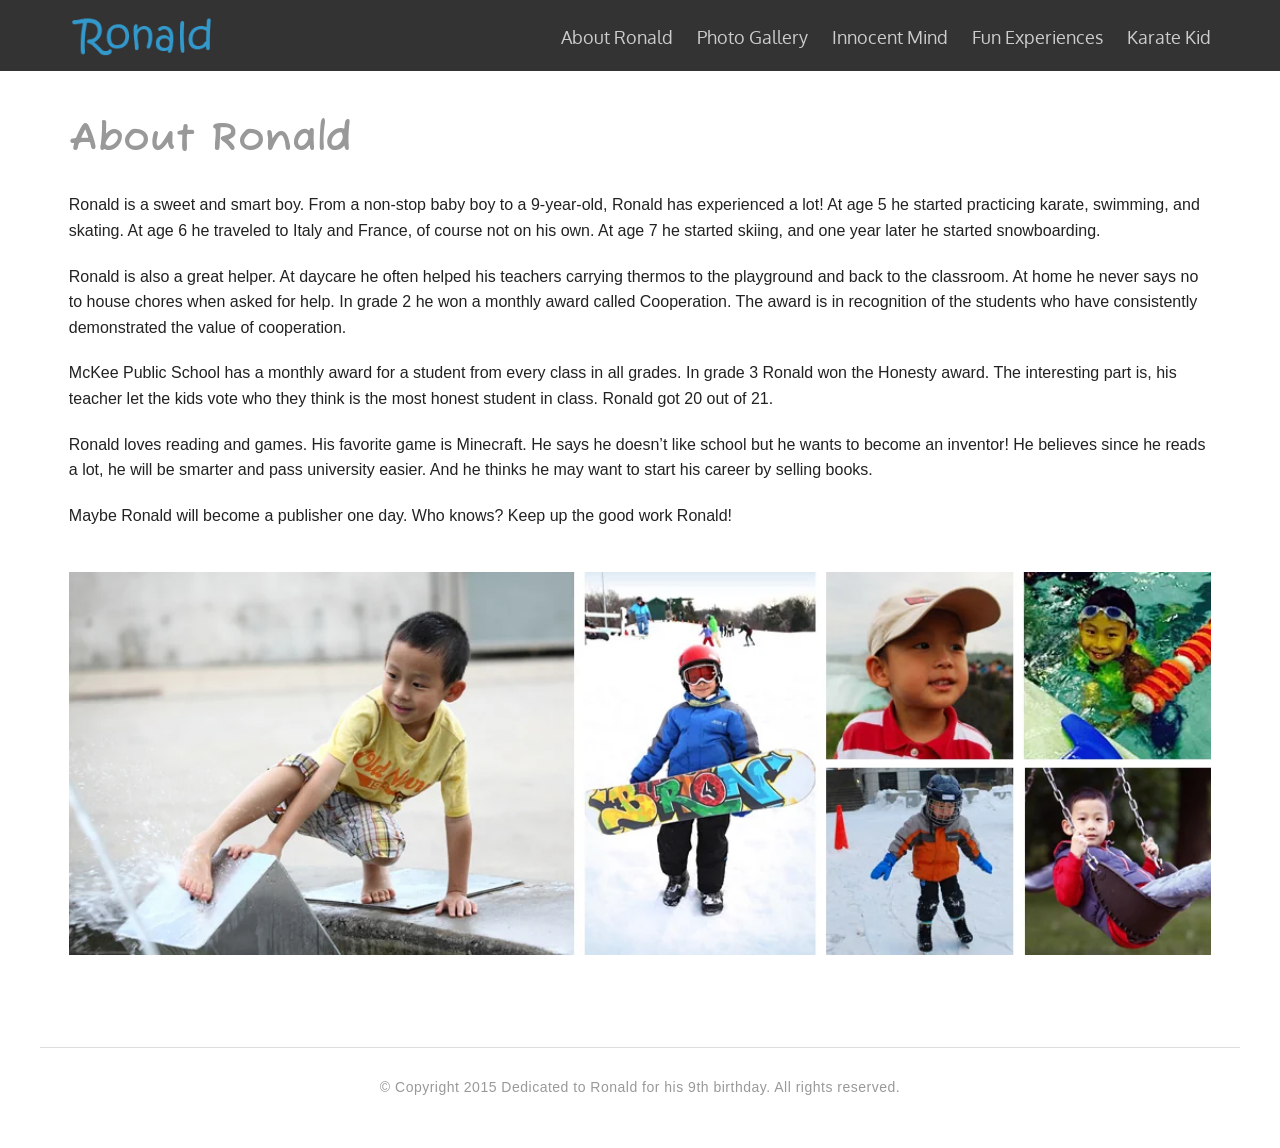
<file: about-ronald.html>
<!doctype html>
<html class="no-js" lang="en">
  <head>
    <meta charset="utf-8" />
    <meta name="viewport" content="width=device-width, initial-scale=1.0" />
    <title>About Ronald</title>
    <link rel="preconnect" href="https://fonts.googleapis.com">
    <link rel="preconnect" href="https://fonts.gstatic.com" crossorigin>
    <link href="https://fonts.googleapis.com/css2?family=Fuzzy+Bubbles:wght@400;700&family=Oxygen:wght@300;400;700&display=swap" rel="stylesheet">
    <link rel="stylesheet" href="topnav.css" />
    <link rel="stylesheet" href="style.css" />
	<link rel="stylesheet" href="css/foundation.css" />    
    <script src="js/vendor/modernizr.js"></script>
	
  </head>
<body>
     <header>
       <nav class="row">
        <div class="medium-12 columns">
          <a href="index.html"><img src="ronald.png" class="logo" /></a>
          <ul>
              <li><a href="about-ronald.html">About Ronald</a></li>
              <li><a href="photo-gallery.html">Photo Gallery</a></li>
              <li><a href="innocent-mind.html">Innocent Mind</a></li>
              <li><a href="fun-experiences.html">Fun Experiences</a></li>
              <li><a href="karate-kid.html">Karate Kid</a></li>
          </ul>
         </div> 
       </nav>
       <a id="menu-icon" href="#">&#9776;</a>
    </header> 
   
    <div class="row">
        <div class="large-12 columns">
        	<h1 class="heading">About Ronald</h1>
          	<p>Ronald is a sweet and smart boy. From a non-stop baby boy to a 9-year-old, Ronald has experienced a lot!  At age 5 he started practicing karate, swimming, and skating. At age 6 he traveled to Italy and France, of course not on his own. At age 7 he started skiing, and one year later he started snowboarding.</p>
			<p>Ronald is also a great helper. At daycare he often helped his teachers carrying thermos to the playground and back to the classroom. At home he never says no to house chores when asked for help. In grade 2 he won a monthly award called Cooperation. The award is in recognition of the students who have consistently demonstrated the value of cooperation.</p>
            <p>McKee Public School has a monthly award for a student from every class in all grades. In grade 3 Ronald won the Honesty award. The interesting part is, his teacher let the kids vote who they think is the most honest student in class. Ronald got 20 out of 21.</p>
			<p>Ronald loves reading and games. His favorite game is Minecraft. He says he doesn’t like school but he wants to become an inventor! He believes since he reads a lot, he will be smarter and pass university easier. And he thinks he may want to start his career by selling books.</p>
			<p>Maybe Ronald will become a publisher one day. Who knows?  Keep up the good work Ronald!</p><br>
            <img src="images/collage.webp" style="width: 100%;" /><br><br>
        </div>  
     </div>
    <br><br>
      
   <div class="row">
    <hr>
    <div class="large-12 columns">
          <footer>© Copyright 2015 Dedicated to Ronald for his 9th birthday. All rights reserved. </footer> 
    </div> 
  </div>
       
    <script src="https://ajax.googleapis.com/ajax/libs/jquery/1.10.2/jquery.min.js"></script>	
	<script type="text/javascript" src="custom.js"></script>
    
    <script src="js/vendor/jquery.js"></script>
    <script src="js/foundation.min.js"></script>
    
    
   
  </body>
</html>
</file>
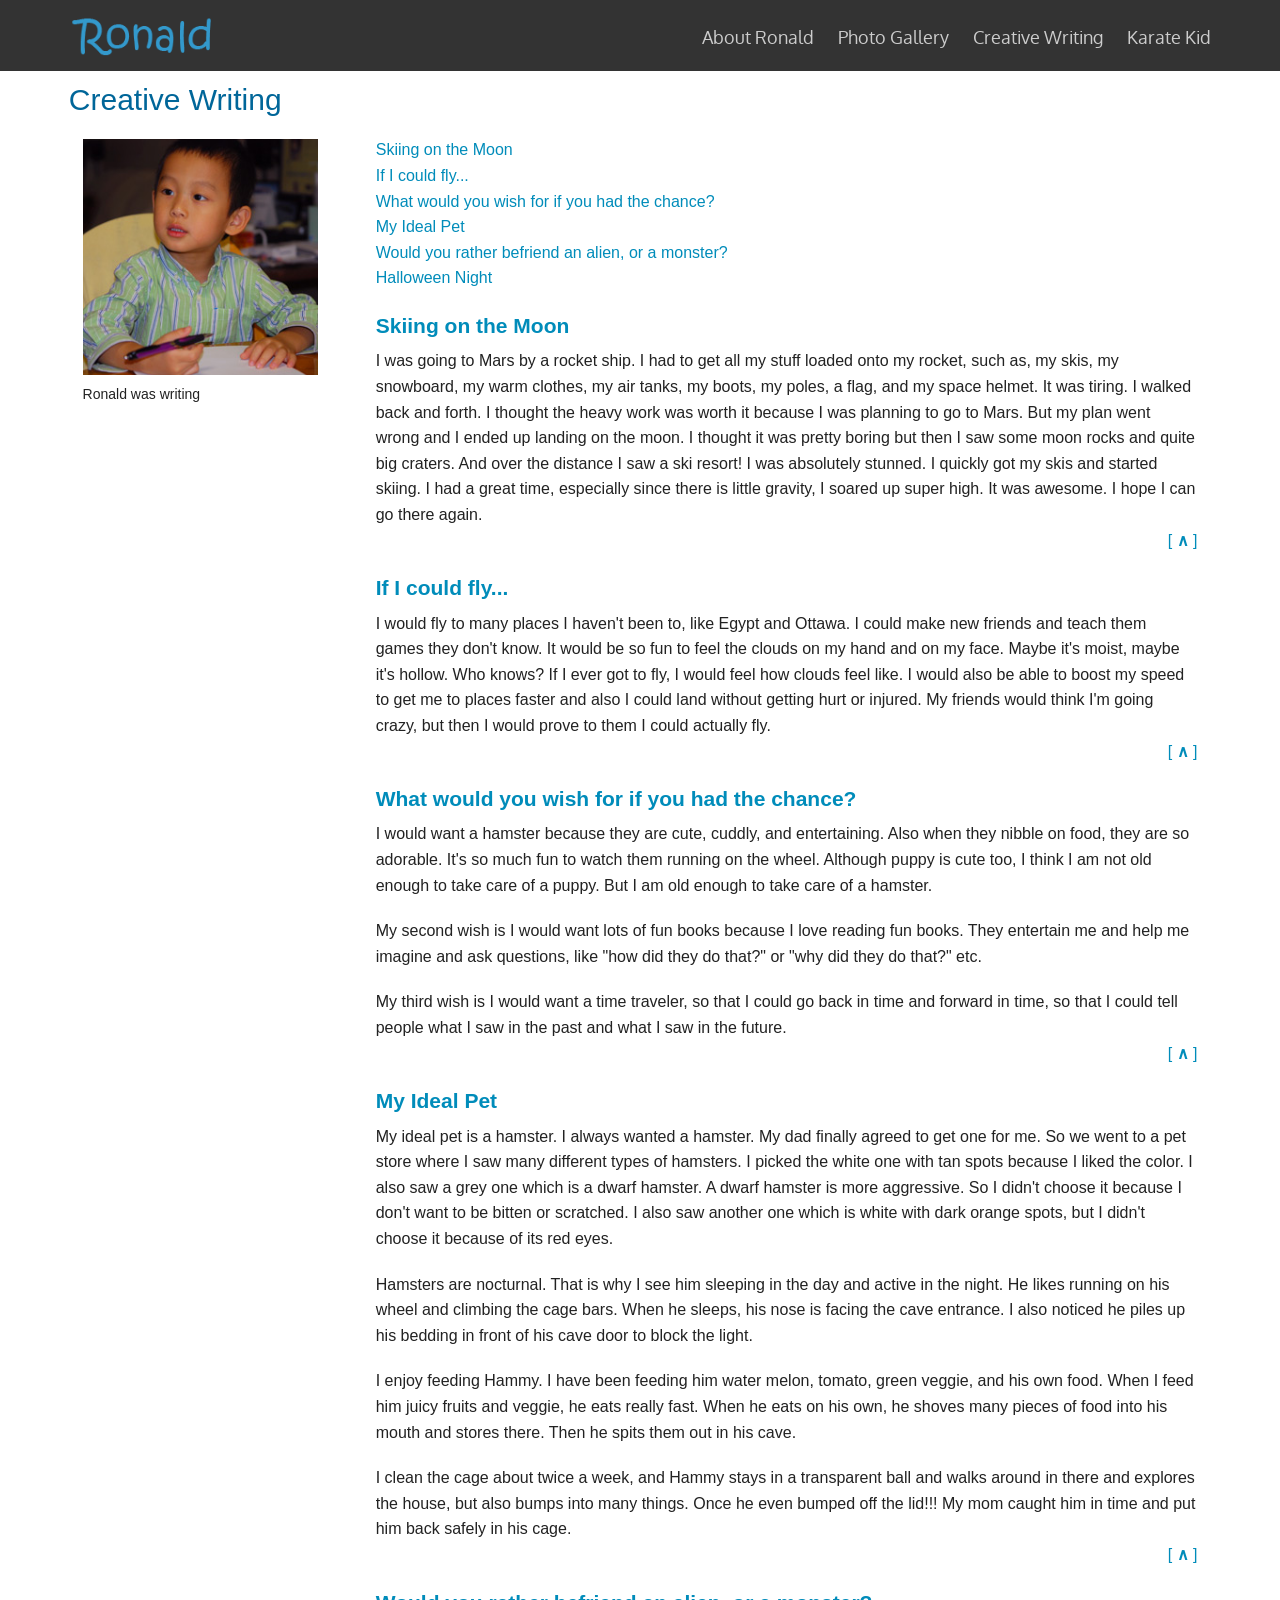
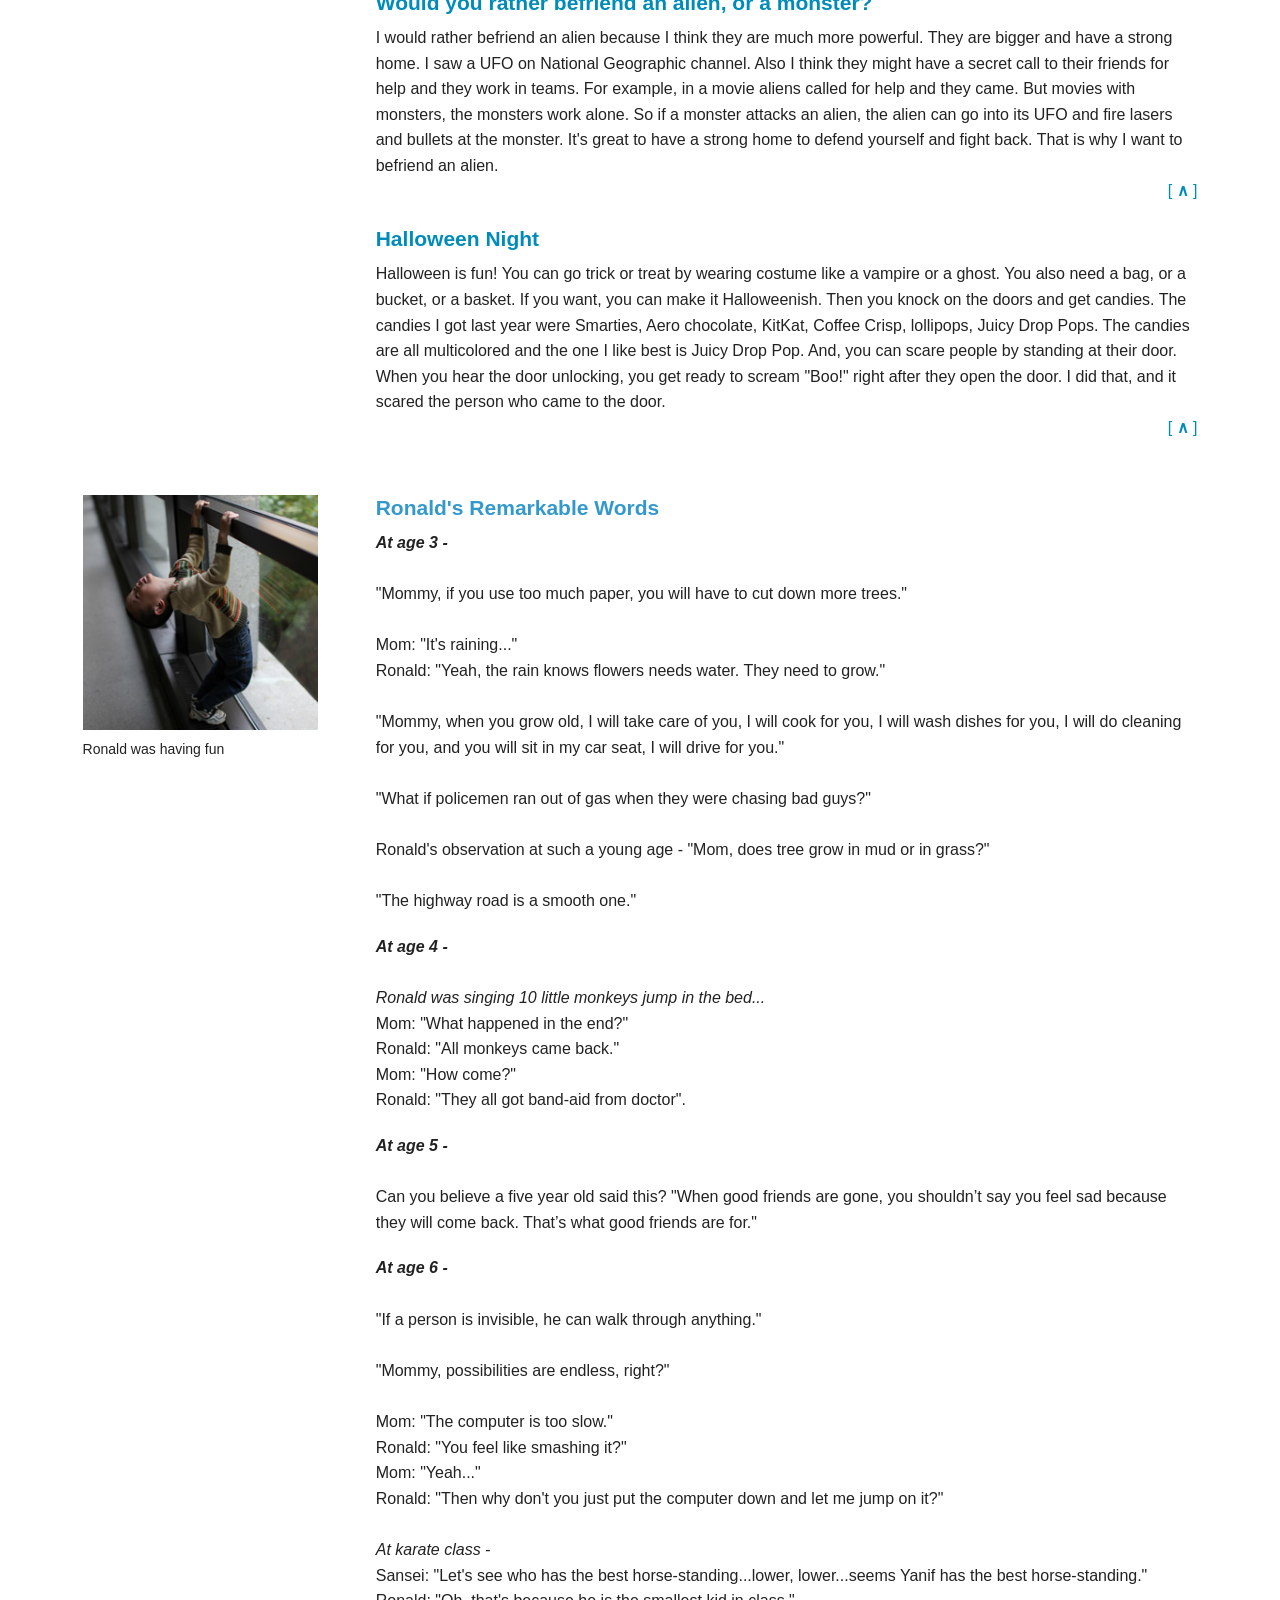
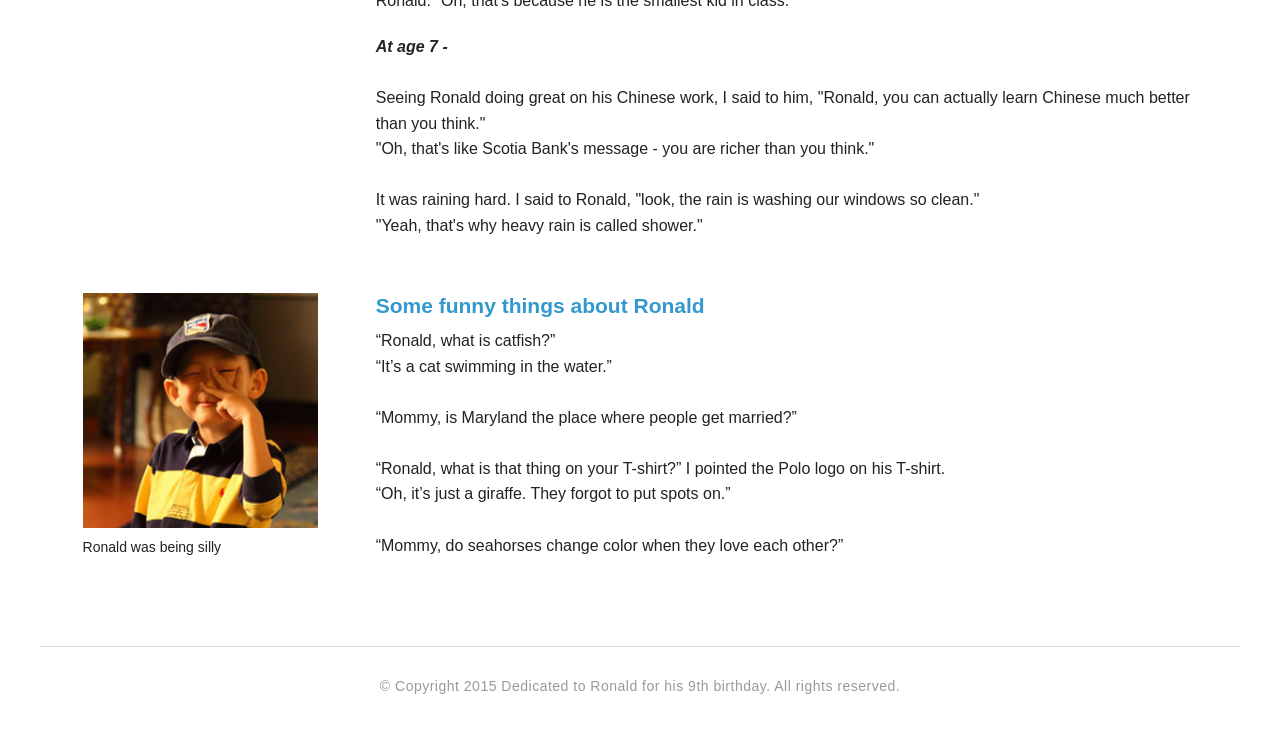
<file: creative-writing.html>
<!doctype html>
<html class="no-js" lang="en">
  <head>
    <meta charset="utf-8" />
    <meta name="viewport" content="width=device-width, initial-scale=1.0" />
    <title>Creative Writing</title>
    <link rel="preconnect" href="https://fonts.googleapis.com">
    <link rel="preconnect" href="https://fonts.gstatic.com" crossorigin>
    <link href="https://fonts.googleapis.com/css2?family=Fuzzy+Bubbles:wght@400;700&family=Oxygen:wght@300;400;700&display=swap" rel="stylesheet">
    <link rel="stylesheet" href="topnav.css" />
    <link rel="stylesheet" href="style.css" />
	  <link rel="stylesheet" href="css/foundation.css" />    
    <script src="js/vendor/modernizr.js"></script>
	
  </head>
<body>
     <header>
       <nav class="row">
        <div class="medium-12 columns">
          <a href="index.html"><img src="ronald.png" class="logo" /></a>
          <ul>
              <li><a href="about-ronald.html">About Ronald</a></li>
              <li><a href="photo-gallery.html">Photo Gallery</a></li>
              <li><a href="creative-writing.html">Creative Writing</a></li>
              <li><a href="karate-kid.html">Karate Kid</a></li>
          </ul>
         </div> 
       </nav>
       <a id="menu-icon" href="#">&#9776;</a>
    </header> 
   
    <div class="row">
        <div class="large-12 columns">
        <h1 class="title">Creative Writing</h1>
            <div class="row">
              	<div class="medium-3 columns">
                <img src="images/ronaldwriting.jpg" class="smallImg" /><br>
                <p class="small">Ronald was writing</p>
                </div>
                <div class="medium-9 columns">                    
                    <a name="top"></a>
                    <p class="topic"><a href="#AA">Skiing on the Moon</a><br>
                    <a href="#BB">If I could fly...</a><br>
                    <a href="#CC">What would you wish for if you had the chance?</a><br>
                    <a href="#DD">My Ideal Pet</a><br>
                    <a href="#EE">Would you rather befriend an alien, or a monster?</a><br>
                    <a href="#FF">Halloween Night</a></p>
                    <h2 class="subtitle"><a name="AA">Skiing on the Moon</a></h2>
                    <p>I was going to Mars by a rocket ship. I had to get all my stuff loaded onto my rocket, such as, my skis, my snowboard, my warm clothes, my air tanks, my boots, my poles, a flag, and my space helmet. It was tiring. I walked back and forth. I thought the heavy work was worth it because I was planning to go to Mars. But my plan went wrong and I ended up landing on the moon.  I thought it was pretty boring but then I saw some moon rocks and quite big craters. And over the distance I saw a ski resort! I was absolutely stunned. I quickly got my skis and started skiing. I had a great time, especially since there is little gravity, I soared up super high. It was awesome. I hope I can go there again.<br>
                    <span style="float:right;"><a href="#top">[ <strong>&and;</strong> ]</a></span><br></p>
                    <h2 class="subtitle"><a name="BB">If I could fly...</a></h2>
                    <p>I would fly to many places I haven't been to, like Egypt and Ottawa. I could make new friends and teach them games they don't know. It would be so fun to feel the clouds on my hand and on my face. Maybe it's moist, maybe it's hollow. Who knows? If I ever got to fly, I would feel how clouds feel like.  I would also be able to boost my speed to get me to places faster and also I could land without getting hurt or injured. My friends would think I'm going crazy, but then I would prove to them I could actually fly.<br>
                    <span style="float:right;"><a href="#top">[ <strong>&and;</strong> ]</a></span><br></p>
                    <h2 class="subtitle"><a name="CC">What would you wish for if you had the chance?</a></h2>
                    <p>I would want a hamster because they are cute, cuddly, and entertaining. Also when they nibble on food, they are so adorable.  It's so much fun to watch them running on the wheel.  Although puppy is cute too, I think I am not old enough to take care of a puppy. But I am old enough to take care of a hamster.</p>
 					<p>My second wish is I would want lots of fun books because I love reading fun books.  They entertain me and help me imagine and ask questions, like "how did they do that?" or "why did they do that?" etc.</p>
 					<p>My third wish is I would want a time traveler, so that I could go back in time and forward in time, so that I could tell people what I saw in the past and what I saw in the future.<br>
                    <span style="float:right;"><a href="#top">[ <strong>&and;</strong> ]</a></span><br></p>
                    <h2 class="subtitle"><a name="DD">My Ideal Pet</a></h2>
                    <p>My ideal pet is a hamster. I always wanted a hamster. My dad finally agreed to get one for me. So we went to a pet store where I saw many different types of hamsters. I picked the white one with tan spots because I liked the color. I also saw a grey one which is a dwarf hamster. A dwarf hamster is more aggressive. So I didn't choose it because I don't want to be bitten or scratched. I also saw another one which is white with dark orange spots, but I didn't choose it because of its red eyes.</p>
 					<p>Hamsters are nocturnal. That is why I see him sleeping in the day and active in the night. He likes running on his wheel and climbing the cage bars. When he sleeps, his nose is facing the cave entrance. I also noticed he piles up his bedding in front of his cave door to block the light.</p>
 					<p>I enjoy feeding Hammy. I have been feeding him water melon, tomato, green veggie, and his own food. When I feed him juicy fruits and veggie, he eats really fast. When he eats on his own, he shoves many pieces of food into his mouth and stores there. Then he spits them out in his cave. </p>
                    <p>I clean the cage about twice a week, and Hammy stays in a transparent ball and walks around in there and explores the house, but also bumps into many things.  Once he even bumped off the lid!!!  My mom caught him in time and put him back safely in his cage.<br>
                    <span style="float:right;"><a href="#top">[ <strong>&and;</strong> ]</a></span><br></p>
                    <h2 class="subtitle"><a name="EE">Would you rather befriend an alien, or a monster?</a></h2>
                    <p>I would rather befriend an alien because I think they are much more powerful.  They are bigger and have a strong home. I saw a UFO on National Geographic channel. Also I think they might have a secret call to their friends for help and they work in teams. For example, in a movie aliens called for help and they came. But movies with monsters, the monsters work alone.  So if a monster attacks an alien, the alien can go into its UFO and fire lasers and bullets at the monster.  It's great to have a strong home to defend yourself and fight back.  That is why I want to befriend an alien.<br>
                    <span style="float:right;"><a href="#top">[ <strong>&and;</strong> ]</a></span><br></p>
                    <h2 class="subtitle"><a name="FF">Halloween Night</a></h2>
                    <p>Halloween is fun! You can go trick or treat by wearing costume like a vampire or a ghost. You also need a bag, or a bucket, or a basket. If you want, you can make it Halloweenish.  Then you knock on the doors and get candies. The candies I got last year were Smarties, Aero chocolate, KitKat, Coffee Crisp, lollipops, Juicy Drop Pops. The candies are all multicolored and the one I like best is Juicy Drop Pop. And, you can scare people by standing at their door. When you hear the door unlocking, you get ready to scream "Boo!" right after they open the door. I did that, and it scared the person who came to the door. <br>
                    <span style="float:right;"><a href="#top">[ <strong>&and;</strong> ]</a></span><br></p>
                </div>
            </div><br>
            <div class="row">
              	<div class="medium-3 columns">
                <img src="images/ronaldhavingfun.jpg" class="smallImg" /><br>
                <p class="small">Ronald was having fun</p>
                </div>
                <div class="medium-9 columns">
                    <h2 class="subtitle">Ronald's Remarkable Words</h2>
                    <p><em><strong>At age 3 -</strong></em><br><br>
                     "Mommy, if you use too much paper, you will have to cut down more trees."<br><br>                    
                     Mom: "It's raining..."<br>
                     Ronald: "Yeah, the rain knows flowers needs water.  They need to grow."<br><br>                    
                     "Mommy, when you grow old, I will take care of you, I will cook for you, I will wash dishes for you, I will do cleaning for you, and you will sit in my car seat, I will drive for you."<br><br>                    
                     "What if policemen ran out of gas when they were chasing bad guys?"<br><br>                    
                     Ronald's observation at such a young age - "Mom, does tree grow in mud or in grass?"<br><br>                    
                     "The highway road is a smooth one."</p> 
                    <p><em><strong>At age 4 -</strong></em><br><br>
                     <em>Ronald was singing 10 little monkeys jump in the bed...</em><br>
                     Mom: "What happened in the end?"<br>
                     Ronald: "All monkeys came back."<br>
                     Mom: "How come?"<br>
                     Ronald: "They all got band-aid from doctor".</p>
                    <p><em><strong>At age 5 -</strong></em><br><br>
                     Can you believe a five year old said this?  "When good friends are gone, you shouldn’t say you feel sad because they will come back.  That’s what good friends are for."</p>
                     <p><em><strong>At age 6 -</strong></em><br><br>
                     "If a person is invisible, he can walk through anything."<br><br>
                     "Mommy, possibilities are endless, right?"<br><br>                    
                     Mom: "The computer is too slow."<br>
                     Ronald: "You feel like smashing it?"<br>
                     Mom: "Yeah..."<br>
                     Ronald: "Then why don't you just put the computer down and let me jump on it?"<br><br>                    
                     <em>At karate class -</em><br>
                     Sansei: "Let's see who has the best horse-standing...lower, lower...seems Yanif has the best horse-standing."<br>
                     Ronald: "Oh, that's because he is the smallest kid in class."</p>
                     <p><em><strong>At age 7 -</strong></em><br><br>
                     Seeing Ronald doing great on his Chinese work, I said to him, "Ronald, you can actually learn Chinese much better than you think."<br>
                     "Oh, that's like Scotia Bank's message - you are richer than you think."<br><br>
                     It was raining hard. I said to Ronald, "look, the rain is washing our windows so clean."<br>
                     "Yeah, that's why heavy rain is called shower."</p>
                </div>
             </div> <br>
             <div class="row">
              	<div class="medium-3 columns">
                <img src="images/ronaldbeingfunny.jpg" class="smallImg" /><br>
                <p class="small">Ronald was being silly</p>
                </div>
                <div class="medium-9 columns">
                    <h2 class="subtitle">Some funny things about Ronald</h2>
                    <p>“Ronald, what is catfish?”<br>
                     “It’s a cat swimming in the water.”<br><br>                    
                     “Mommy, is Maryland the place where people get married?”<br><br>                    
                     “Ronald, what is that thing on your T-shirt?” I pointed the Polo logo on his T-shirt.<br>
                     “Oh, it’s just a giraffe. They forgot to put spots on.”<br><br>                    
                     “Mommy, do seahorses change color when they love each other?”</p>
                </div>
            </div> 
        </div>  
     </div>
     <br><br>
      
  <div class="row">
    <hr>
    <div class="large-12 columns">
          <footer>© Copyright 2015 Dedicated to Ronald for his 9th birthday. All rights reserved. </footer> 
    </div> 
  </div>
       
   	<script src="https://ajax.googleapis.com/ajax/libs/jquery/1.10.2/jquery.min.js"></script>	
	<script type="text/javascript" src="custom.js"></script>
    
    <script src="js/vendor/jquery.js"></script>
    <script src="js/foundation.min.js"></script>
    
   
  </body>
</html>
</file>
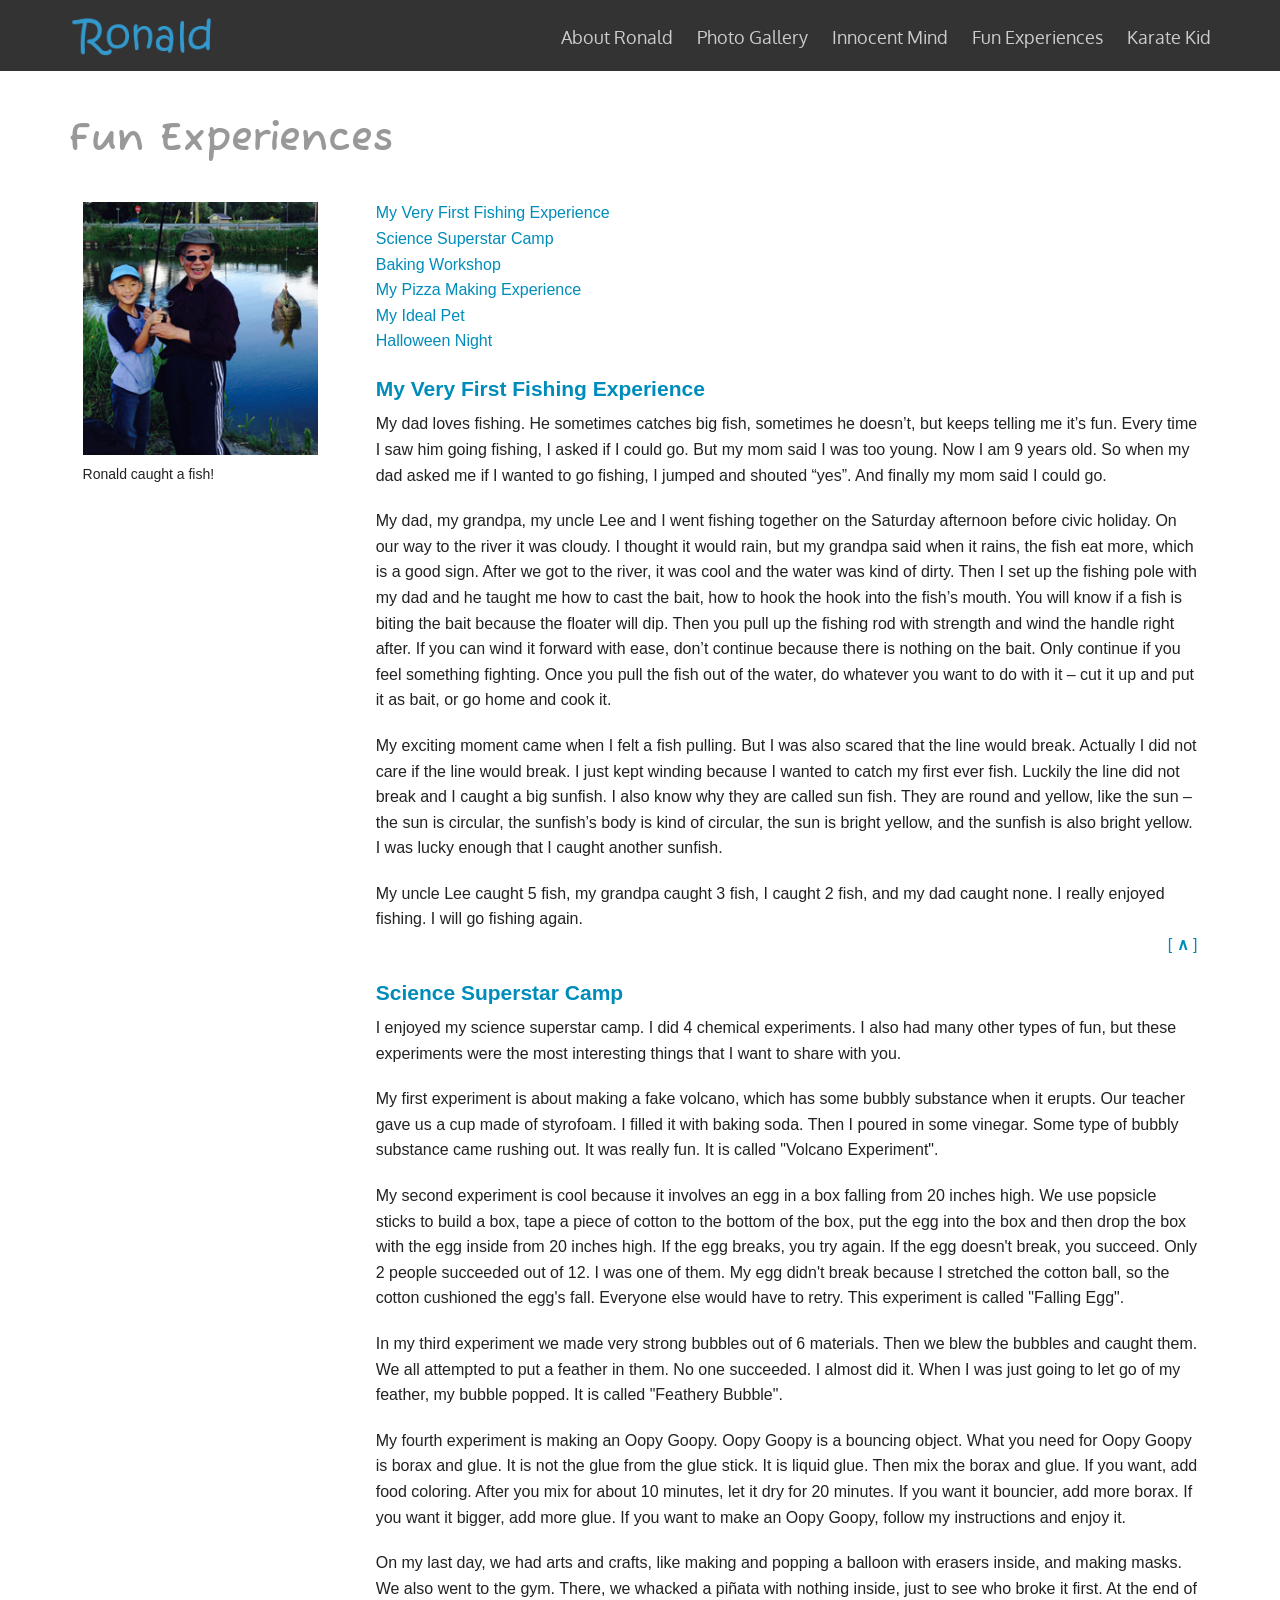
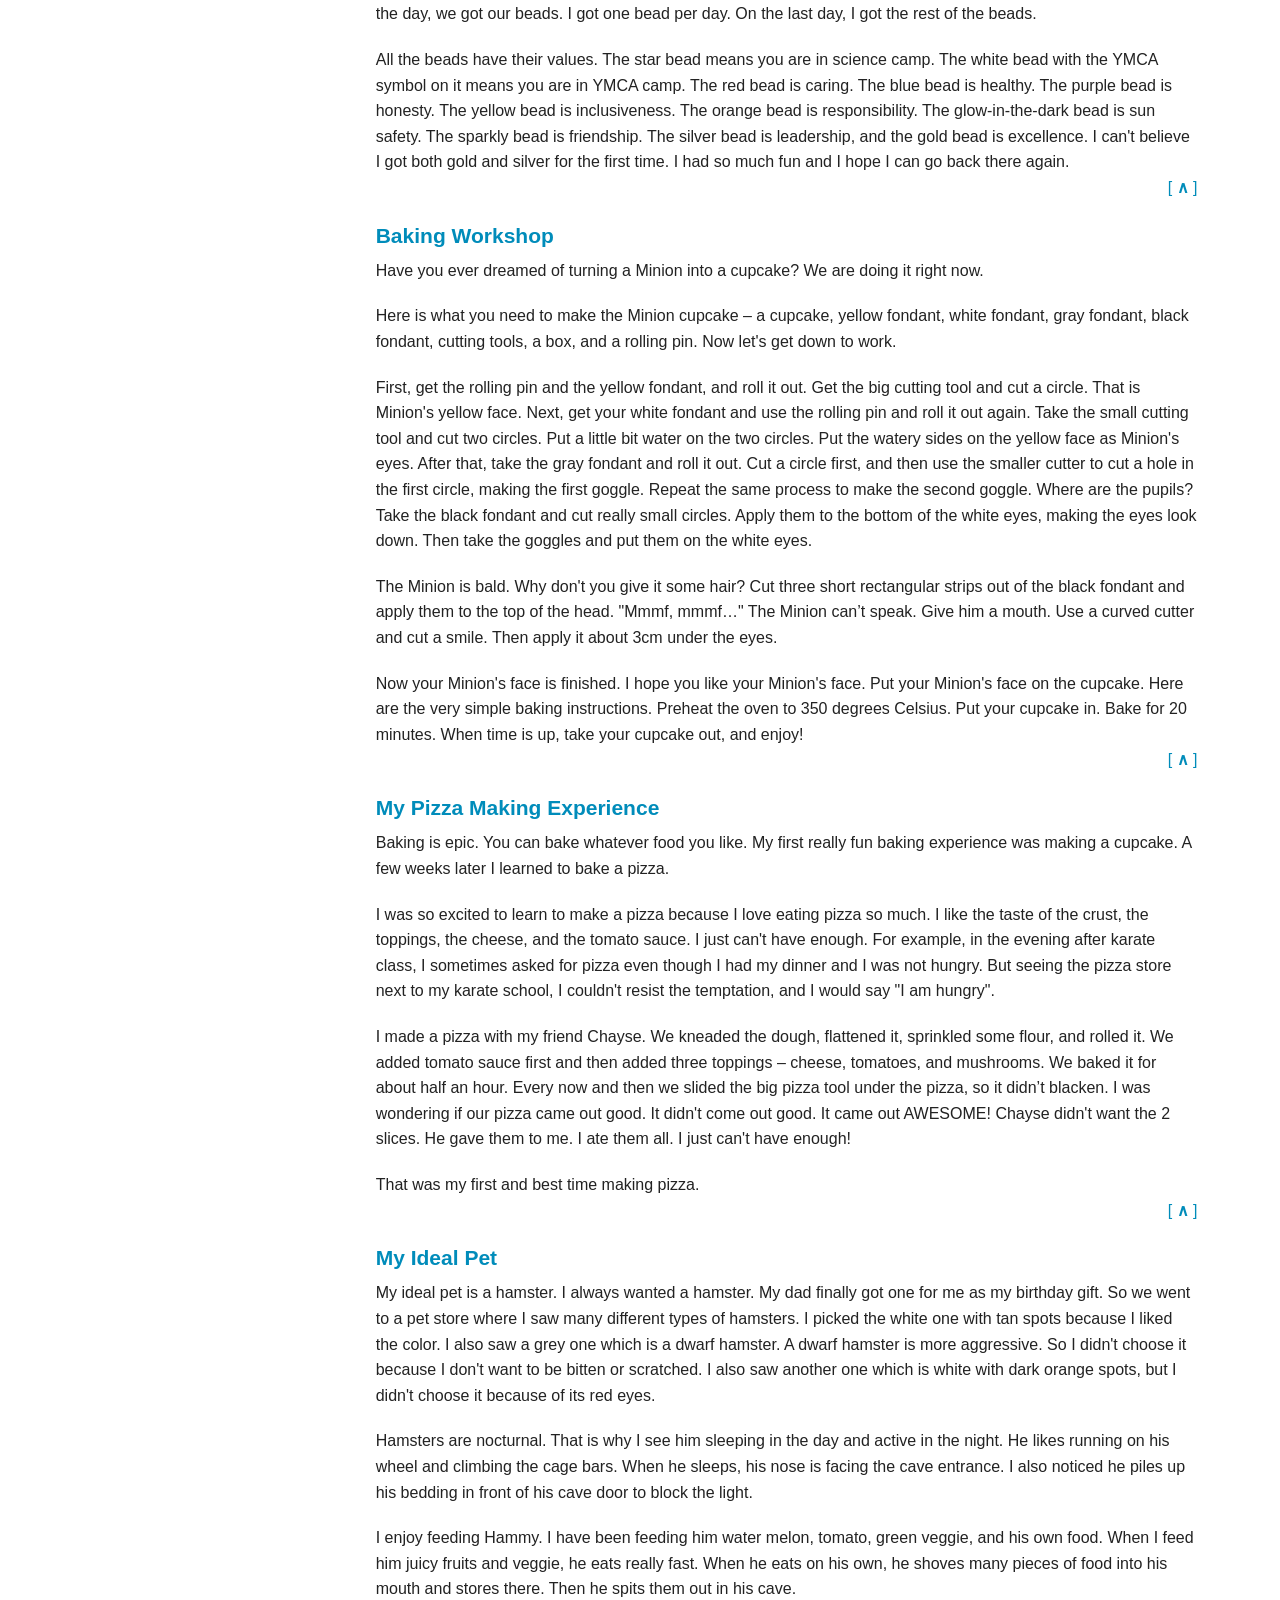
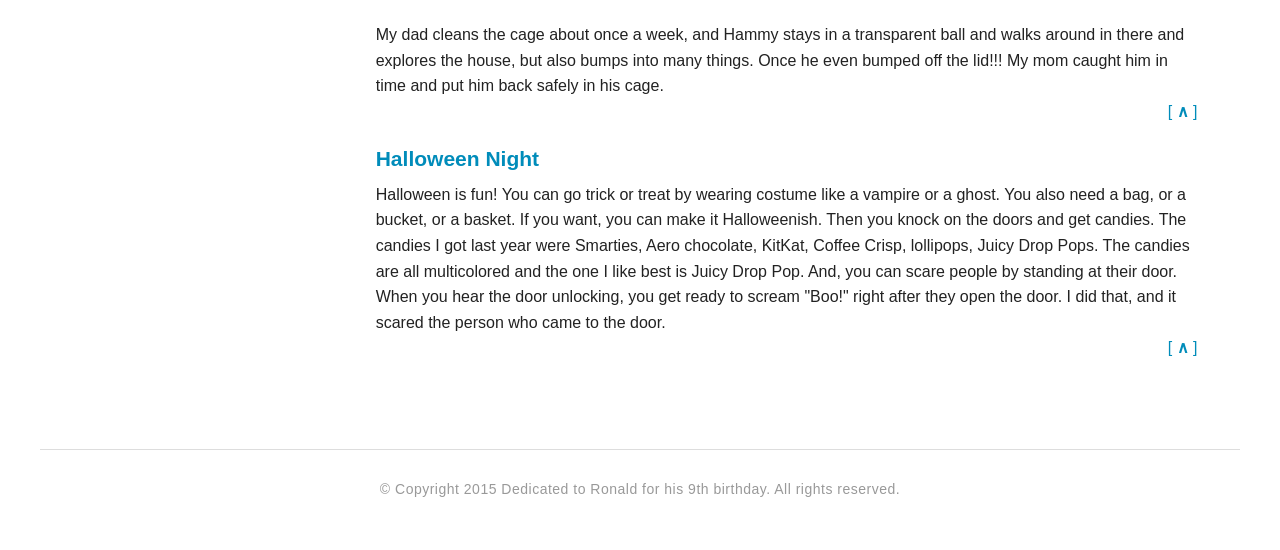
<file: fun-experiences.html>
<!doctype html>
<html class="no-js" lang="en">
  <head>
    <meta charset="utf-8" />
    <meta name="viewport" content="width=device-width, initial-scale=1.0" />
    <title>Fun Experiences</title>
    <link rel="preconnect" href="https://fonts.googleapis.com">
    <link rel="preconnect" href="https://fonts.gstatic.com" crossorigin>
    <link href="https://fonts.googleapis.com/css2?family=Fuzzy+Bubbles:wght@400;700&family=Oxygen:wght@300;400;700&display=swap" rel="stylesheet">
    <link rel="stylesheet" href="topnav.css" />
    <link rel="stylesheet" href="style.css" />
	  <link rel="stylesheet" href="css/foundation.css" />    
    <script src="js/vendor/modernizr.js"></script>
	
  </head>
<body>
     <header>
       <nav class="row">
        <div class="medium-12 columns">
          <a href="index.html"><img src="ronald.png" class="logo" /></a>
          <ul>
              <li><a href="about-ronald.html">About Ronald</a></li>
              <li><a href="photo-gallery.html">Photo Gallery</a></li>
              <li><a href="innocent-mind.html">Innocent Mind</a></li>
              <li><a href="fun-experiences.html">Fun Experiences</a></li>
              <li><a href="karate-kid.html">Karate Kid</a></li>
          </ul>
         </div> 
       </nav>
       <a id="menu-icon" href="#">&#9776;</a>
    </header> 
   
    <div class="row">
        <div class="large-12 columns">
        <h1 class="heading">Fun Experiences</h1>
            <div class="row">
              	<div class="medium-3 columns">
                <img src="images/ronaldfishing.jpg" class="smallImg" /><br>
                <p class="small">Ronald caught a fish!</p>
                </div>
                <div class="medium-9 columns">                    
                    <a name="top"></a>
                    <p class="topic"><a href="#AA">My Very First Fishing Experience</a><br>
                    <a href="#BB">Science Superstar Camp</a><br>
                    <a href="#CC">Baking Workshop</a><br>
                    <a href="#DD">My Pizza Making Experience</a><br>
                    <a href="#EE">My Ideal Pet</a><br>
                    <a href="#FF">Halloween Night</a><p>
                    <h2 class="subtitle"><a name="AA">My Very First Fishing Experience</a></h2>
                    <p>My dad loves fishing. He sometimes catches big fish, sometimes he doesn’t, but keeps telling me it’s fun. Every time I saw him going fishing, I asked if I could go.  But my mom said I was too young.  Now I am 9 years old.  So when my dad asked me if I wanted to go fishing, I jumped and shouted “yes”.  And finally my mom said I could go.</p>  

<p>My dad, my grandpa, my uncle Lee and I went fishing together on the Saturday afternoon before civic holiday.  On our way to the river it was cloudy. I thought it would rain, but my grandpa said when it rains, the fish eat more, which is a good sign.  After we got to the river, it was cool and the water was kind of dirty.  Then I set up the fishing pole with my dad and he taught me how to cast the bait, how to hook the hook into the fish’s mouth. You will know if a fish is biting the bait because the floater will dip.  Then you pull up the fishing rod with strength and wind the handle right after. If you can wind it forward with ease, don’t continue because there is nothing on the bait.  Only continue if you feel something fighting.  Once you pull the fish out of the water, do whatever you want to do with it – cut it up and put it as bait, or go home and cook it. </p> 

<p>My exciting moment came when I felt a fish pulling. But I was also scared that the line would break.  Actually I did not care if the line would break.  I just kept winding because I wanted to catch my first ever fish. Luckily the line did not break and I caught a big sunfish.  I also know why they are called sun fish.  They are round and yellow, like the sun – the sun is circular, the sunfish’s body is kind of circular, the sun is bright yellow, and the sunfish is also bright yellow.  I was lucky enough that I caught another sunfish.</p> 

<p>My uncle Lee caught 5 fish, my grandpa caught 3 fish, I caught 2 fish, and my dad caught none.  I really enjoyed fishing.  I will go fishing again. 
<br>
                    <span style="float:right;"><a href="#top">[ <strong>&and;</strong> ]</a></span><br></p>
                    <h2 class="subtitle"><a name="BB">Science Superstar Camp</a></h2>
                    <p>I enjoyed my science superstar camp. I did 4 chemical experiments. I also had many other types of fun, but these experiments were the most interesting things that I want to share with you.</p> 

<p>My first experiment is about making a fake volcano, which has some bubbly substance when it erupts. Our teacher gave us a cup made of styrofoam. I filled it with baking soda. Then I poured in some vinegar. Some type of bubbly substance came rushing out. It was really fun. It is called "Volcano Experiment".</p>

<p>My second experiment is cool because it involves an egg in a box falling from 20 inches high.  We use popsicle sticks to build a box, tape a piece of cotton to the bottom of the box, put the egg into the box and then drop the box with the egg inside from 20 inches high. If the egg breaks, you try again. If the egg doesn't break, you succeed.  Only 2 people succeeded out of 12. I was one of them. My egg didn't break because I stretched the cotton ball, so the cotton cushioned the egg's fall. Everyone else would have to retry.  This experiment is called "Falling Egg".</p>

<p>In my third experiment we made very strong bubbles out of 6 materials. Then we blew the bubbles and caught them.  We all attempted to put a feather in them.  No one succeeded. I almost did it.  When I was just going to let go of my feather, my bubble popped.  It is called "Feathery Bubble".</p>

<p>My fourth experiment is making an Oopy Goopy.  Oopy Goopy is a bouncing object. What you need for Oopy Goopy is borax and glue.  It is not the glue from the glue stick. It is liquid glue.  Then mix the borax and glue.  If you want, add food coloring.  After you mix for about 10 minutes, let it dry for 20 minutes.  If you want it bouncier, add more borax.  If you want it bigger, add more glue.  If you want to make an Oopy Goopy, follow my instructions and enjoy it.</p> 

<p>On my last day, we had arts and crafts, like making and popping a balloon with erasers inside, and making masks. We also went to the gym.  There, we whacked a piñata with nothing inside, just to see who broke it first.  At the end of the day, we got our beads.  I got one bead per day. On the last day, I got the rest of the beads.</p> 

<p>All the beads have their values.  The star bead means you are in science camp.  The white bead with the YMCA symbol on it means you are in YMCA camp.  The red bead is caring.  The blue bead is healthy.  The purple bead is honesty.  The yellow bead is inclusiveness.  The orange bead is responsibility.  The glow-in-the-dark bead is sun safety.  The sparkly bead is friendship.  The silver bead is leadership, and the gold bead is excellence.  I can't believe I got both gold and silver for the first time.  I had so much fun and I hope I can go back there again. 
<br>
                    <span style="float:right;"><a href="#top">[ <strong>&and;</strong> ]</a></span><br></p>
                    <h2 class="subtitle"><a name="CC">Baking Workshop</a></h2>
                    <p>Have you ever dreamed of turning a Minion into a cupcake?  We are doing it right now.</p> 

<p>Here is what you need to make the Minion cupcake – a cupcake, yellow fondant, white fondant, gray fondant, black fondant, cutting tools, a box, and a rolling pin.  Now let's get down to work.</p>

<p>First, get the rolling pin and the yellow fondant, and roll it out.  Get the big cutting tool and cut a circle. That is Minion's yellow face. Next, get your white fondant and use the rolling pin and roll it out again. Take the small cutting tool and cut two circles. Put a little bit water on the two circles. Put the watery sides on the yellow face as Minion's eyes. After that, take the gray fondant and roll it out. Cut a circle first, and then use the smaller cutter to cut a hole in the first circle, making the first goggle. Repeat the same process to make the second goggle.  Where are the pupils?  Take the black fondant and cut really small circles. Apply them to the bottom of the white eyes, making the eyes look down.  Then take the goggles and put them on the white eyes.</p>

<p>The Minion is bald. Why don't you give it some hair? Cut three short rectangular strips out of the black fondant and apply them to the top of the head. "Mmmf, mmmf…"  The Minion can’t speak.  Give him a mouth. Use a curved cutter and cut a smile. Then apply it about 3cm under the eyes.</p> 

<p>Now your Minion's face is finished. I hope you like your Minion's face. Put your Minion's face on the cupcake.  Here are the very simple baking instructions.  Preheat the oven to 350 degrees Celsius. Put your cupcake in. Bake for 20 minutes.  When time is up, take your cupcake out, and enjoy!
<br>
                    <span style="float:right;"><a href="#top">[ <strong>&and;</strong> ]</a></span><br></p>
                    <h2 class="subtitle"><a name="DD">My Pizza Making Experience</a></h2>
                    <p>Baking is epic. You can bake whatever food you like. My first really fun baking experience was making a cupcake.  A few weeks later I learned to bake a pizza.</p> 

<p>I was so excited to learn to make a pizza because I love eating pizza so much.  I like the taste of the crust, the toppings, the cheese, and the tomato sauce.  I just can't have enough.  For example, in the evening after karate class, I sometimes asked for pizza even though I had my dinner and I was not hungry.  But seeing the pizza store next to my karate school, I couldn't resist the temptation, and I would say "I am hungry". </p>

<p>I made a pizza with my friend Chayse.  We kneaded the dough, flattened it, sprinkled some flour, and rolled it.  We added tomato sauce first and then added three toppings – cheese, tomatoes, and mushrooms.  We baked it for about half an hour.  Every now and then we slided the big pizza tool under the pizza, so it didn’t blacken.   I was wondering if our pizza came out good.  It didn't come out good. It came out AWESOME!  Chayse didn't want the 2 slices.  He gave them to me.  I ate them all.  I just can't have enough! </p>
<p>That was my first and best time making pizza.<br>
                    <span style="float:right;"><a href="#top">[ <strong>&and;</strong> ]</a></span><br></p> 
                    <h2 class="subtitle"><a name="EE">My Ideal Pet</a></h2>
                    <p>My ideal pet is a hamster. I always wanted a hamster. My dad finally got one for me as my birthday gift. So we went to a pet store where I saw many different types of hamsters. I picked the white one with tan spots because I liked the color. I also saw a grey one which is a dwarf hamster. A dwarf hamster is more aggressive. So I didn't choose it because I don't want to be bitten or scratched. I also saw another one which is white with dark orange spots, but I didn't choose it because of its red eyes.</p>
 					<p>Hamsters are nocturnal. That is why I see him sleeping in the day and active in the night. He likes running on his wheel and climbing the cage bars. When he sleeps, his nose is facing the cave entrance. I also noticed he piles up his bedding in front of his cave door to block the light.</p>
 					<p>I enjoy feeding Hammy. I have been feeding him water melon, tomato, green veggie, and his own food. When I feed him juicy fruits and veggie, he eats really fast. When he eats on his own, he shoves many pieces of food into his mouth and stores there. Then he spits them out in his cave. </p>
                    <p>My dad cleans the cage about once a week, and Hammy stays in a transparent ball and walks around in there and explores the house, but also bumps into many things.  Once he even bumped off the lid!!!  My mom caught him in time and put him back safely in his cage.<br>
                    <span style="float:right;"><a href="#top">[ <strong>&and;</strong> ]</a></span><br></p>
                    <h2 class="subtitle"><a name="FF">Halloween Night</a></h2>
                    <p>Halloween is fun! You can go trick or treat by wearing costume like a vampire or a ghost. You also need a bag, or a bucket, or a basket. If you want, you can make it Halloweenish.  Then you knock on the doors and get candies. The candies I got last year were Smarties, Aero chocolate, KitKat, Coffee Crisp, lollipops, Juicy Drop Pops. The candies are all multicolored and the one I like best is Juicy Drop Pop. And, you can scare people by standing at their door. When you hear the door unlocking, you get ready to scream "Boo!" right after they open the door. I did that, and it scared the person who came to the door. <br>
                    <span style="float:right;"><a href="#top">[ <strong>&and;</strong> ]</a></span><br></p>             
                </div>
            </div>
        </div>  
     </div>
     <br><br>
      
  <div class="row">
    <hr>
    <div class="large-12 columns">
          <footer>© Copyright 2015 Dedicated to Ronald for his 9th birthday. All rights reserved. </footer> 
    </div> 
  </div>
       
   	<script src="https://ajax.googleapis.com/ajax/libs/jquery/1.10.2/jquery.min.js"></script>	
	<script type="text/javascript" src="custom.js"></script>
    
    <script src="js/vendor/jquery.js"></script>
    <script src="js/foundation.min.js"></script>
    
   
  </body>
</html>
</file>
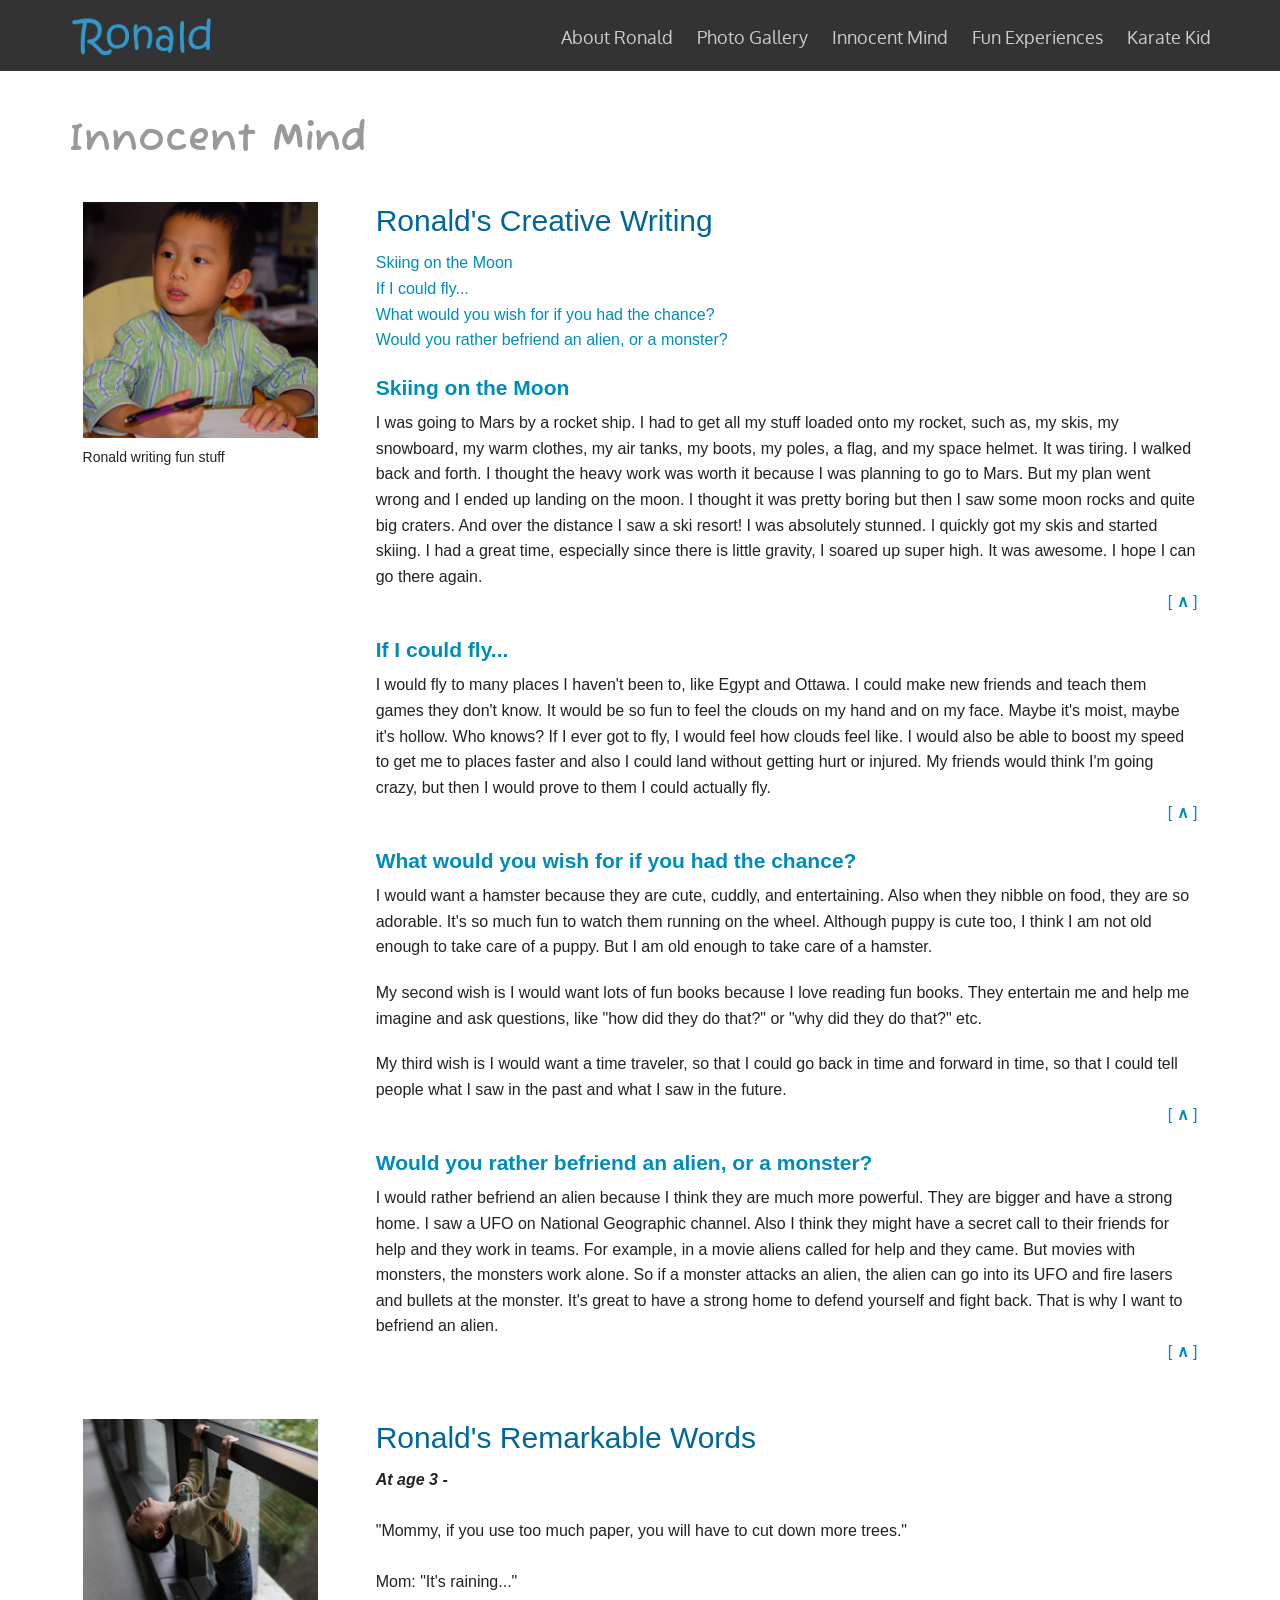
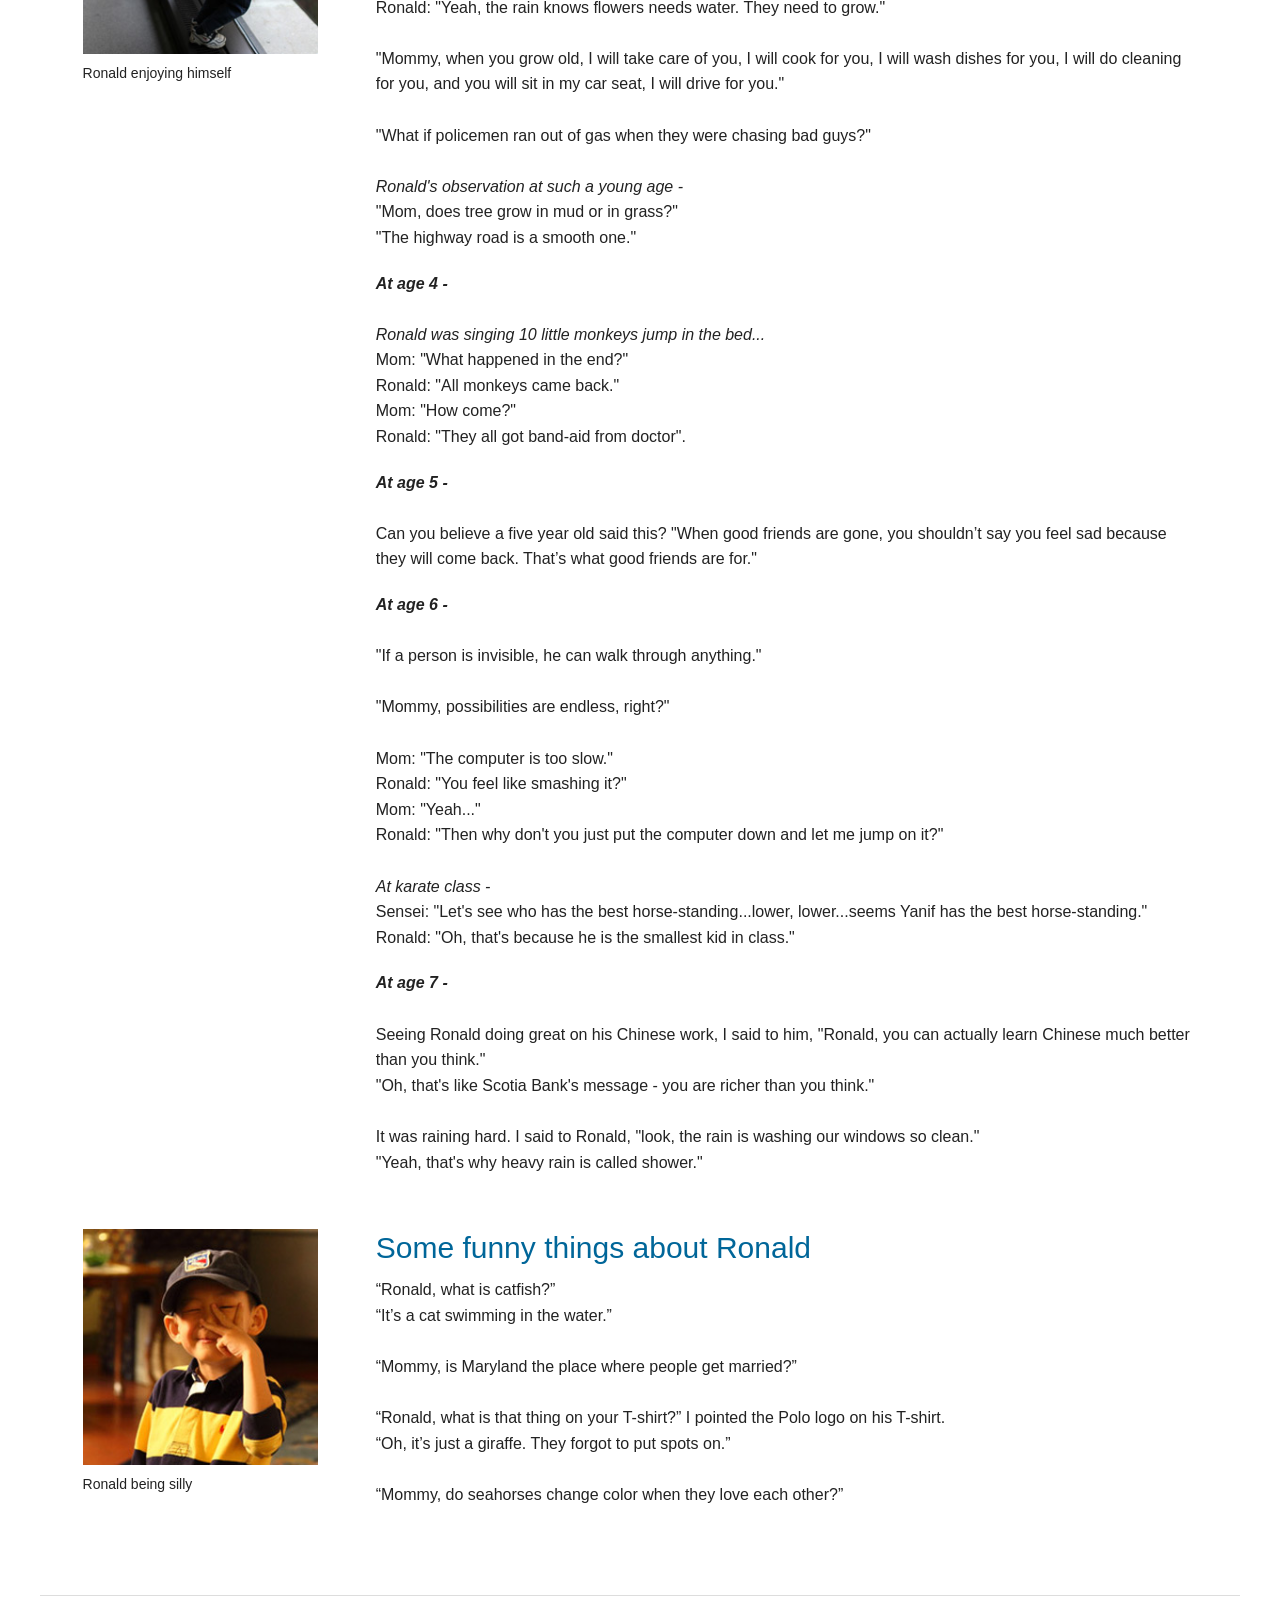
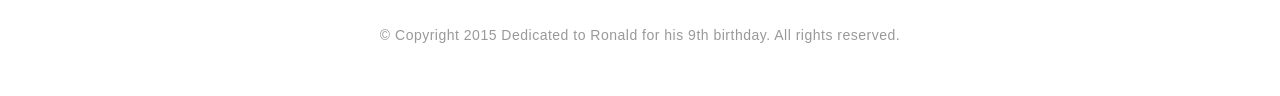
<file: innocent-mind.html>
<!doctype html>
<html class="no-js" lang="en">
  <head>
    <meta charset="utf-8" />
    <meta name="viewport" content="width=device-width, initial-scale=1.0" />
    <title>Innocent Mind</title>
    <link rel="preconnect" href="https://fonts.googleapis.com">
    <link rel="preconnect" href="https://fonts.gstatic.com" crossorigin>
    <link href="https://fonts.googleapis.com/css2?family=Fuzzy+Bubbles:wght@400;700&family=Oxygen:wght@300;400;700&display=swap" rel="stylesheet">
    <link rel="stylesheet" href="topnav.css" />
    <link rel="stylesheet" href="style.css" />
	  <link rel="stylesheet" href="css/foundation.css" />    
    <script src="js/vendor/modernizr.js"></script>
	
  </head>
<body>
     <header>
       <nav class="row">
        <div class="medium-12 columns">
          <a href="index.html"><img src="ronald.png" class="logo" /></a>
          <ul>
              <li><a href="about-ronald.html">About Ronald</a></li>
              <li><a href="photo-gallery.html">Photo Gallery</a></li>
              <li><a href="innocent-mind.html">Innocent Mind</a></li>
              <li><a href="fun-experiences.html">Fun Experiences</a></li>
              <li><a href="karate-kid.html">Karate Kid</a></li>
          </ul>
         </div> 
       </nav>
       <a id="menu-icon" href="#">&#9776;</a>
    </header> 
   
    <div class="row">
        <div class="large-12 columns">
        <h1 class="heading">Innocent Mind</h1>
            <div class="row">
              	<div class="medium-3 columns">
                <img src="images/ronaldwriting.jpg" class="smallImg" /><br>
                <p class="small">Ronald writing fun stuff</p>
                </div>
                <div class="medium-9 columns">                    
                    <a name="top"></a>
                    <h2 class="title">Ronald's Creative Writing</h2>
                    <p class="topic"><a href="#AA">Skiing on the Moon</a><br>
                    <a href="#BB">If I could fly...</a><br>
                    <a href="#CC">What would you wish for if you had the chance?</a><br>
                    <a href="#DD">Would you rather befriend an alien, or a monster?</a></p>
                    <h2 class="subtitle"><a name="AA">Skiing on the Moon</a></h2>
                    <p>I was going to Mars by a rocket ship. I had to get all my stuff loaded onto my rocket, such as, my skis, my snowboard, my warm clothes, my air tanks, my boots, my poles, a flag, and my space helmet. It was tiring. I walked back and forth. I thought the heavy work was worth it because I was planning to go to Mars. But my plan went wrong and I ended up landing on the moon.  I thought it was pretty boring but then I saw some moon rocks and quite big craters. And over the distance I saw a ski resort! I was absolutely stunned. I quickly got my skis and started skiing. I had a great time, especially since there is little gravity, I soared up super high. It was awesome. I hope I can go there again.<br>
                    <span style="float:right;"><a href="#top">[ <strong>&and;</strong> ]</a></span><br></p>
                    <h2 class="subtitle"><a name="BB">If I could fly...</a></h2>
                    <p>I would fly to many places I haven't been to, like Egypt and Ottawa. I could make new friends and teach them games they don't know. It would be so fun to feel the clouds on my hand and on my face. Maybe it's moist, maybe it's hollow. Who knows? If I ever got to fly, I would feel how clouds feel like.  I would also be able to boost my speed to get me to places faster and also I could land without getting hurt or injured. My friends would think I'm going crazy, but then I would prove to them I could actually fly.<br>
                    <span style="float:right;"><a href="#top">[ <strong>&and;</strong> ]</a></span><br></p>
                    <h2 class="subtitle"><a name="CC">What would you wish for if you had the chance?</a></h2>
                    <p>I would want a hamster because they are cute, cuddly, and entertaining. Also when they nibble on food, they are so adorable.  It's so much fun to watch them running on the wheel.  Although puppy is cute too, I think I am not old enough to take care of a puppy. But I am old enough to take care of a hamster.</p>
                    <p>My second wish is I would want lots of fun books because I love reading fun books.  They entertain me and help me imagine and ask questions, like "how did they do that?" or "why did they do that?" etc.</p>
                    <p>My third wish is I would want a time traveler, so that I could go back in time and forward in time, so that I could tell people what I saw in the past and what I saw in the future.<br>
                    <span style="float:right;"><a href="#top">[ <strong>&and;</strong> ]</a></span><br></p>
                    <h2 class="subtitle"><a name="DD">Would you rather befriend an alien, or a monster?</a></h2>
                    <p>I would rather befriend an alien because I think they are much more powerful.  They are bigger and have a strong home. I saw a UFO on National Geographic channel. Also I think they might have a secret call to their friends for help and they work in teams. For example, in a movie aliens called for help and they came. But movies with monsters, the monsters work alone.  So if a monster attacks an alien, the alien can go into its UFO and fire lasers and bullets at the monster.  It's great to have a strong home to defend yourself and fight back.  That is why I want to befriend an alien.<br>
                    <span style="float:right;"><a href="#top">[ <strong>&and;</strong> ]</a></span><br></p>
                </div>
            </div><br>
            <div class="row">
              	<div class="medium-3 columns">
                <img src="images/ronaldhavingfun.jpg" class="smallImg" /><br>
                <p class="small">Ronald enjoying himself</p>
                </div>
                <div class="medium-9 columns">
                    <h2 class="title">Ronald's Remarkable Words</h2>
                    <p><em><strong>At age 3 -</strong></em><br><br>
                     "Mommy, if you use too much paper, you will have to cut down more trees."<br><br>                    
                     Mom: "It's raining..."<br>
                     Ronald: "Yeah, the rain knows flowers needs water.  They need to grow."<br><br>                    
                     "Mommy, when you grow old, I will take care of you, I will cook for you, I will wash dishes for you, I will do cleaning for you, and you will sit in my car seat, I will drive for you."<br><br>                    
                     "What if policemen ran out of gas when they were chasing bad guys?"<br><br>                    
                     <em>Ronald's observation at such a young age -</em><br>
                     "Mom, does tree grow in mud or in grass?"<br>                    
                     "The highway road is a smooth one."</p> 
                    <p><em><strong>At age 4 -</strong></em><br><br>
                     <em>Ronald was singing 10 little monkeys jump in the bed...</em><br>
                     Mom: "What happened in the end?"<br>
                     Ronald: "All monkeys came back."<br>
                     Mom: "How come?"<br>
                     Ronald: "They all got band-aid from doctor".</p>
                    <p><em><strong>At age 5 -</strong></em><br><br>
                     Can you believe a five year old said this?  "When good friends are gone, you shouldn’t say you feel sad because they will come back.  That’s what good friends are for."</p>
                     <p><em><strong>At age 6 -</strong></em><br><br>
                     "If a person is invisible, he can walk through anything."<br><br>
                     "Mommy, possibilities are endless, right?"<br><br>                    
                     Mom: "The computer is too slow."<br>
                     Ronald: "You feel like smashing it?"<br>
                     Mom: "Yeah..."<br>
                     Ronald: "Then why don't you just put the computer down and let me jump on it?"<br><br>                    
                     <em>At karate class -</em><br>
                     Sensei: "Let's see who has the best horse-standing...lower, lower...seems Yanif has the best horse-standing."<br>
                     Ronald: "Oh, that's because he is the smallest kid in class."</p>
                     <p><em><strong>At age 7 -</strong></em><br><br>
                     Seeing Ronald doing great on his Chinese work, I said to him, "Ronald, you can actually learn Chinese much better than you think."<br>
                     "Oh, that's like Scotia Bank's message - you are richer than you think."<br><br>
                     It was raining hard. I said to Ronald, "look, the rain is washing our windows so clean."<br>
                     "Yeah, that's why heavy rain is called shower."</p>
                </div>
             </div> <br>
             <div class="row">
              	<div class="medium-3 columns">
                <img src="images/ronaldbeingfunny.jpg" class="smallImg" /><br>
                <p class="small">Ronald being silly</p>
                </div>
                <div class="medium-9 columns">
                    <h2 class="title">Some funny things about Ronald</h2>
                    <p>“Ronald, what is catfish?”<br>
                     “It’s a cat swimming in the water.”<br><br>                    
                     “Mommy, is Maryland the place where people get married?”<br><br>                    
                     “Ronald, what is that thing on your T-shirt?” I pointed the Polo logo on his T-shirt.<br>
                     “Oh, it’s just a giraffe. They forgot to put spots on.”<br><br>                    
                     “Mommy, do seahorses change color when they love each other?”</p>
                </div>
            </div> 
        </div>  
     </div>
     <br><br>
      
  <div class="row">
    <hr>
    <div class="large-12 columns">
          <footer>© Copyright 2015 Dedicated to Ronald for his 9th birthday. All rights reserved. </footer> 
    </div> 
  </div>
       
   	<script src="https://ajax.googleapis.com/ajax/libs/jquery/1.10.2/jquery.min.js"></script>	
	<script type="text/javascript" src="custom.js"></script>
    
    <script src="js/vendor/jquery.js"></script>
    <script src="js/foundation.min.js"></script>
    
   
  </body>
</html>
</file>
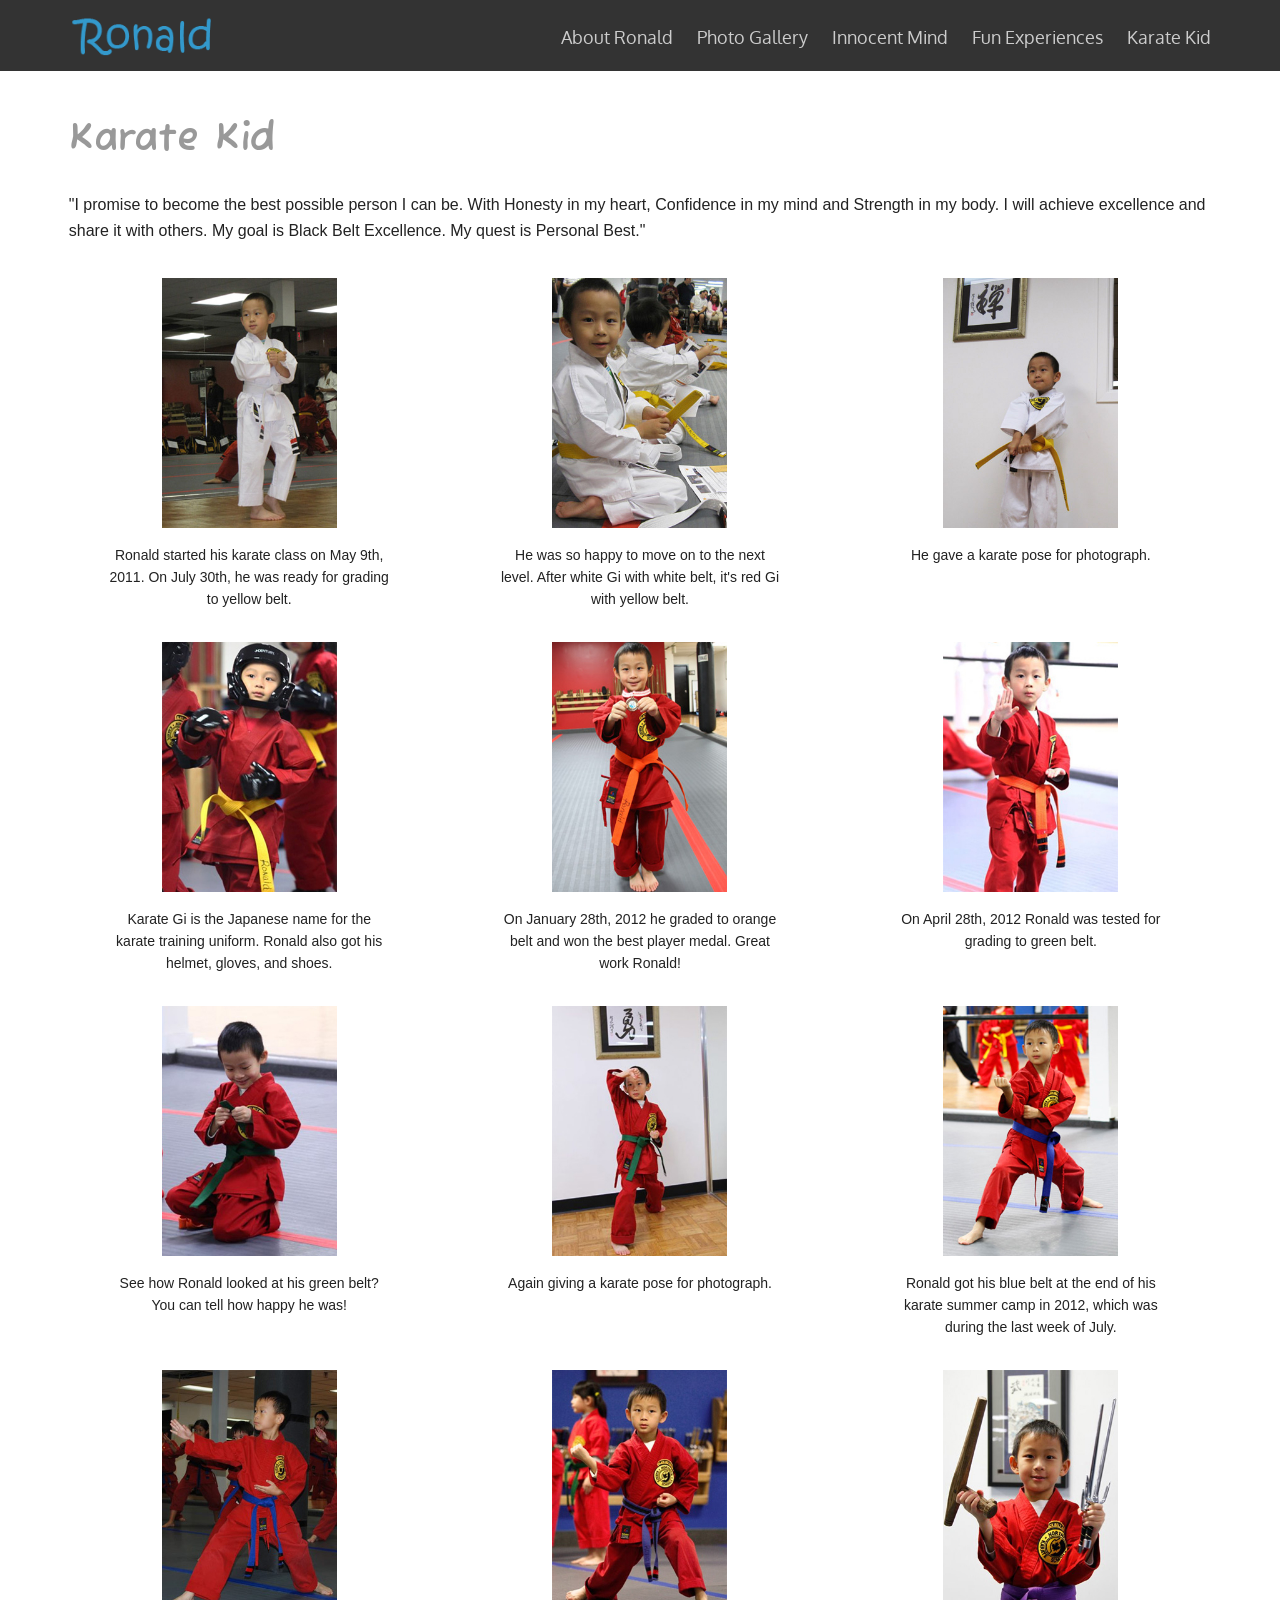
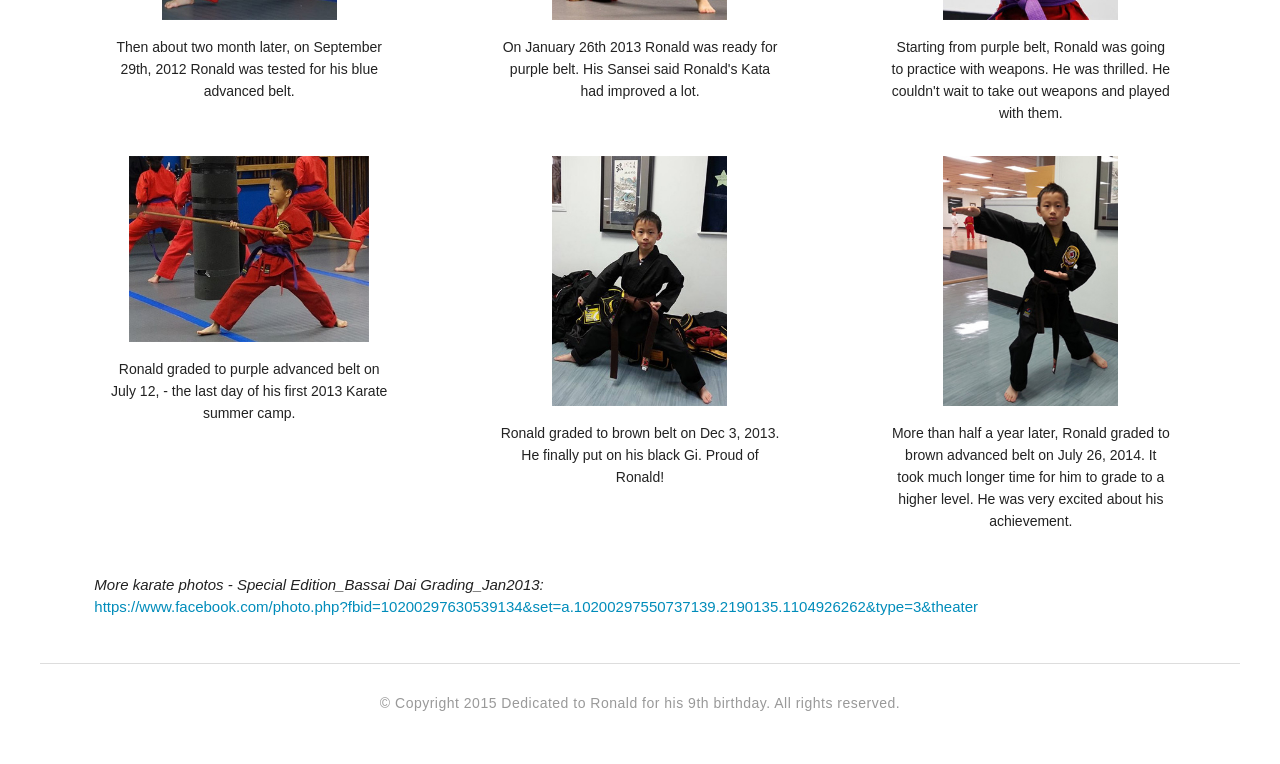
<file: karate-kid.html>
<!doctype html>
<html class="no-js" lang="en">
  <head>
    <meta charset="utf-8" />
    <meta name="viewport" content="width=device-width, initial-scale=1.0" />
    <title>Karate Kid</title>
    <link rel="preconnect" href="https://fonts.googleapis.com">
    <link rel="preconnect" href="https://fonts.gstatic.com" crossorigin>
    <link href="https://fonts.googleapis.com/css2?family=Fuzzy+Bubbles:wght@400;700&family=Oxygen:wght@300;400;700&display=swap" rel="stylesheet">
    <link rel="stylesheet" href="topnav.css" />
    <link rel="stylesheet" href="style.css" />
	<link rel="stylesheet" href="css/foundation.css" />    
    <script src="js/vendor/modernizr.js"></script>
	
  </head>
<body>
     <header>
       <nav class="row">
        <div class="medium-12 columns">
          <a href="index.html"><img src="ronald.png" class="logo" /></a>
          <ul>
              <li><a href="about-ronald.html">About Ronald</a></li>
              <li><a href="photo-gallery.html">Photo Gallery</a></li>
              <li><a href="innocent-mind.html">Innocent Mind</a></li>
              <li><a href="fun-experiences.html">Fun Experiences</a></li>
              <li><a href="karate-kid.html">Karate Kid</a></li>
          </ul>
         </div> 
       </nav>
       <a id="menu-icon" href="#">&#9776;</a>
    </header> 
   
    <div class="row">
        <div class="large-12 columns">
        	<h1 class="heading">Karate Kid</h1>
          	<p>"I promise to become the best possible person I can be.  With Honesty in my heart, Confidence in my mind and Strength in my body. I will achieve excellence and share it with others. My goal is Black Belt Excellence. My quest is Personal Best."</p>
            <div class="row">
              	<div class="medium-4 columns">
                <p class="caption"><img src="karate/Beginner.jpg" class="karate"><br>
                Ronald started his karate class on May 9th, 2011. On July 30th, he was ready for grading to yellow belt.</p>
                </div>
                <div class="medium-4 columns">
                <p class="caption"><img src="karate/Beginner2.jpg" class="karate"><br>
                He was so happy to move on to the next level. After white Gi with white belt,  it's red Gi with yellow belt.</p>
                </div>
                <div class="medium-4 columns">
                <p class="caption"><img src="karate/Beginner3.jpg" class="karate"><br>
                He gave a karate pose for photograph.</p>
                </div>
            </div> 
            <div class="row">
              	<div class="medium-4 columns">
                <p class="caption"><img src="karate/Red-Gi-Yellow-Belt.jpg" class="karate"><br>
                Karate Gi is the Japanese name for the karate training uniform.  Ronald also got his helmet, gloves, and shoes.</p>
                </div>
                <div class="medium-4 columns">
                <p class="caption"><img src="karate/Red-Gi-Orange-Belt.jpg" class="karate"><br>
                On January 28th, 2012 he graded to orange belt and won the best player medal. Great work Ronald!</p>
                </div>
                <div class="medium-4 columns">
                <p class="caption"><img src="karate/Red-Gi-Orange-Belt2.jpg" class="karate"><br>
                On April 28th, 2012 Ronald was tested for grading to green belt.</p>
                </div>
            </div>
            <div class="row">
              	<div class="medium-4 columns">
                <p class="caption"><img src="karate/Red-Gi-Green-Belt.jpg" class="karate"><br>
                See how Ronald looked at his green belt? You can tell how happy he was!</p>
                </div>
                <div class="medium-4 columns">
                <p class="caption"><img src="karate/Red-Gi-Green-Belt2.jpg" class="karate"><br>
                Again giving a karate pose for photograph.</p>
                </div>
                <div class="medium-4 columns">
                <p class="caption"><img src="karate/Red-Gi-Blue-Belt.jpg" class="karate"><br>
                Ronald got his blue belt at the end of his karate summer camp in 2012, which was during the last week of July.</p>
                </div>
            </div>
            <div class="row">
              	<div class="medium-4 columns">
                <p class="caption"><img src="karate/Red-Gi-Blue-Belt2.jpg" class="karate"><br>
                Then about two month later, on September 29th, 2012 Ronald was tested for his blue advanced belt.</p>
                </div>
                <div class="medium-4 columns">
                <p class="caption"><img src="karate/Red-Gi-Blue-Belt-Advanced.jpg" class="karate"><br>
                On January 26th 2013 Ronald was ready for purple belt. His Sansei said Ronald's Kata had improved a lot.</p>
                </div>
                <div class="medium-4 columns">
                <p class="caption"><img src="karate/Red-Gi-Purple-Belt.jpg" class="karate"><br>
                Starting from purple belt, Ronald was going to practice with weapons. He was thrilled. He couldn't wait to take out weapons and played with them.</p>
                </div>
             </div>
             <div class="row">
              	<div class="medium-4 columns">
                <p class="caption"><img src="karate/Red-Gi-Purple-Belt-Advanced.jpg" class="karateH"><br>
                Ronald graded to purple advanced belt on July 12, - the last day of his first 2013 Karate summer camp.</p>
                </div>
                <div class="medium-4 columns">
                <p class="caption"><img src="karate/Black-Gi-Brown-Belt.jpg" class="karate"><br>
                Ronald graded to brown belt on Dec 3, 2013.  He finally put on his black Gi.  Proud of Ronald!</p>
                </div>
                <div class="medium-4 columns">
                <p class="caption"><img src="karate/Black-Gi-Brown-Belt-Advanced.jpg" class="karate"><br>
                More than half a year later, Ronald graded to brown advanced belt on July 26, 2014. It took much longer time for him to grade to a higher level. He was very excited about his achievement.</p>
                </div>
            </div>
            <br>
            <div class="row">
            	<div class="medium-12 columns" style="font-size:15px; margin:0 1%;">
                <em>More karate photos - Special Edition_Bassai Dai Grading_Jan2013:</em><br>
                <a href="https://www.facebook.com/photo.php?fbid=10200297630539134&set=a.10200297550737139.2190135.1104926262&type=3&theater" target="_blank">https://www.facebook.com/photo.php?fbid=10200297630539134&set=a.10200297550737139.2190135.1104926262&type=3&theater</a>
              </div>
            </div>   
        </div>  
     </div>
     <br>
      
  <div class="row">
    <hr>
    <div class="large-12 columns">
          <footer>© Copyright 2015 Dedicated to Ronald for his 9th birthday. All rights reserved. </footer> 
    </div> 
  </div>
       
	<script src="https://ajax.googleapis.com/ajax/libs/jquery/1.10.2/jquery.min.js"></script>	
	<script type="text/javascript" src="custom.js"></script>
    
    <script src="js/vendor/jquery.js"></script>
    <script src="js/foundation.min.js"></script>
    
   
  </body>
</html>
</file>
<file: topnav.css>
@charset "utf-8";
/* CSS Document */
* {
	padding:0;
	margin:0;
}
.show {
	display:block;
}

nav ul {
	float:right;
	list-style:none;
	margin-top:22px;
}
nav ul li {
	display:inline;
	float:left;
	width:auto;
}
nav ul li a {
	display:block;
	float:left;
	padding-left:24px;
	color:#ccc;
	font-family:"Oxygen", sans-serif;
	font-size:clamp(1rem, 2vw, 1.15rem);
}
nav ul li a:hover {
	background:#333;
	color:#3399cc;
}
a {
	text-decoration:none;
}

#menu-icon {
	display:block;
	position:absolute;
	top:10px;
	right:20px;
	float:right;
	font-size:28px;
	font-family:"Oxygen", sans-serif;
	color:#ccc;
}

@media (min-width: 760px) {
	#menu-icon {
		display:none;	
	}
}

@media (max-width: 760px) {
	
	#menu-icon {
		display:block;	
	}

	nav ul {
		width:100%;	
		display:none;
		margin:0;
	}
	nav ul li {
		width:100%;
	}
	nav ul li a {
		width:100%;
		text-align:center;
		padding:18px;
		color:#ccc;
		border-top:1px solid #4a4a4a;
	}
	nav ul li a:hover {
		background:#424242;
	}
}
</file>
<file: style.css>
@charset "utf-8";
/* CSS Document */

header {
	background-color:#333;
}
.logo {
	position:absolute;
	top: 50%;
	transform: translateY(-50%);
	width:auto;
	height: 50px;
	border:0;
}
.headline { 
	padding-bottom:30px; 
	color:#3399cc; 
	font-family: "Fuzzy Bubbles", sans-serif;
	font-weight: 700;
	font-style: normal;
	font-size:clamp(1.8rem, 4.2vw, 3rem);
}

h1.heading { font-size:clamp(1.8rem, 4.2vw, 2.5rem); }
.icon {
	width:80px;
	height:80px;
}
.heading {
	font-family: "Fuzzy Bubbles", sans-serif;
	font-weight: 700;
	font-style: normal;
	color:#999; 
	margin:40px 0px 25px 0px;
}
.title {
	color:#006699;
	font-size:30px;
	margin:8px 0px;
}
.subtitle {
	color:#3399cc;
	font-size:21px;
	font-weight:bold;
	margin:8px 0px;
}
.topic {
	margin-top:8px;
}
.small {
	font-size:14px;
	margin-top:8px;
}
.smallImg {
	margin-top:10px;
}
.karate {
	max-height:250px;
	margin-bottom:16px;
}
.karateH {
	max-width:240px;
	margin-bottom:16px;
}
.caption {
	font-size:14px;
	text-align:center;
	line-height:22px;
	margin: 14px auto 18px auto;
	padding: 0 8%;
	max-width:350px;
}
footer {
	font-size:14px; 
	color:#999;
	text-align:center; 
	padding:10px;
	margin-bottom:40px;
	letter-spacing:0.5px;
}

/*CSS for photo gallery*/
.photo-gallery {
	display: flex;
	flex-wrap: wrap;
	justify-content: space-evenly;
	gap: 12px;
	}	

.photo-gallery > div { width: calc(80%/4); padding:1% 2%; padding-bottom:0; margin: 0 2%; }		
.photo-gallery img { width:95%; padding: 3%; border: 1px solid #ccc; }


@media screen and (min-width: 761px) and (max-width: 1024px) {
	.logo { width:14%; height:auto; }
	.photo-gallery > div { padding: 0; margin: 0; }
}	

@media screen and (max-width: 760px) {
	.logo { display:block; width:auto; height:42px; position: unset; transform: translateY(0); margin: 10px 0; margin-left:-10px; } 
	.headline { padding: 0 5% 2%; }
	.heading { margin: 25px 0 18px 0; }
	.photo-gallery > div { width: calc(90%/2); padding: 0; margin: 0;  }
}
</file>
